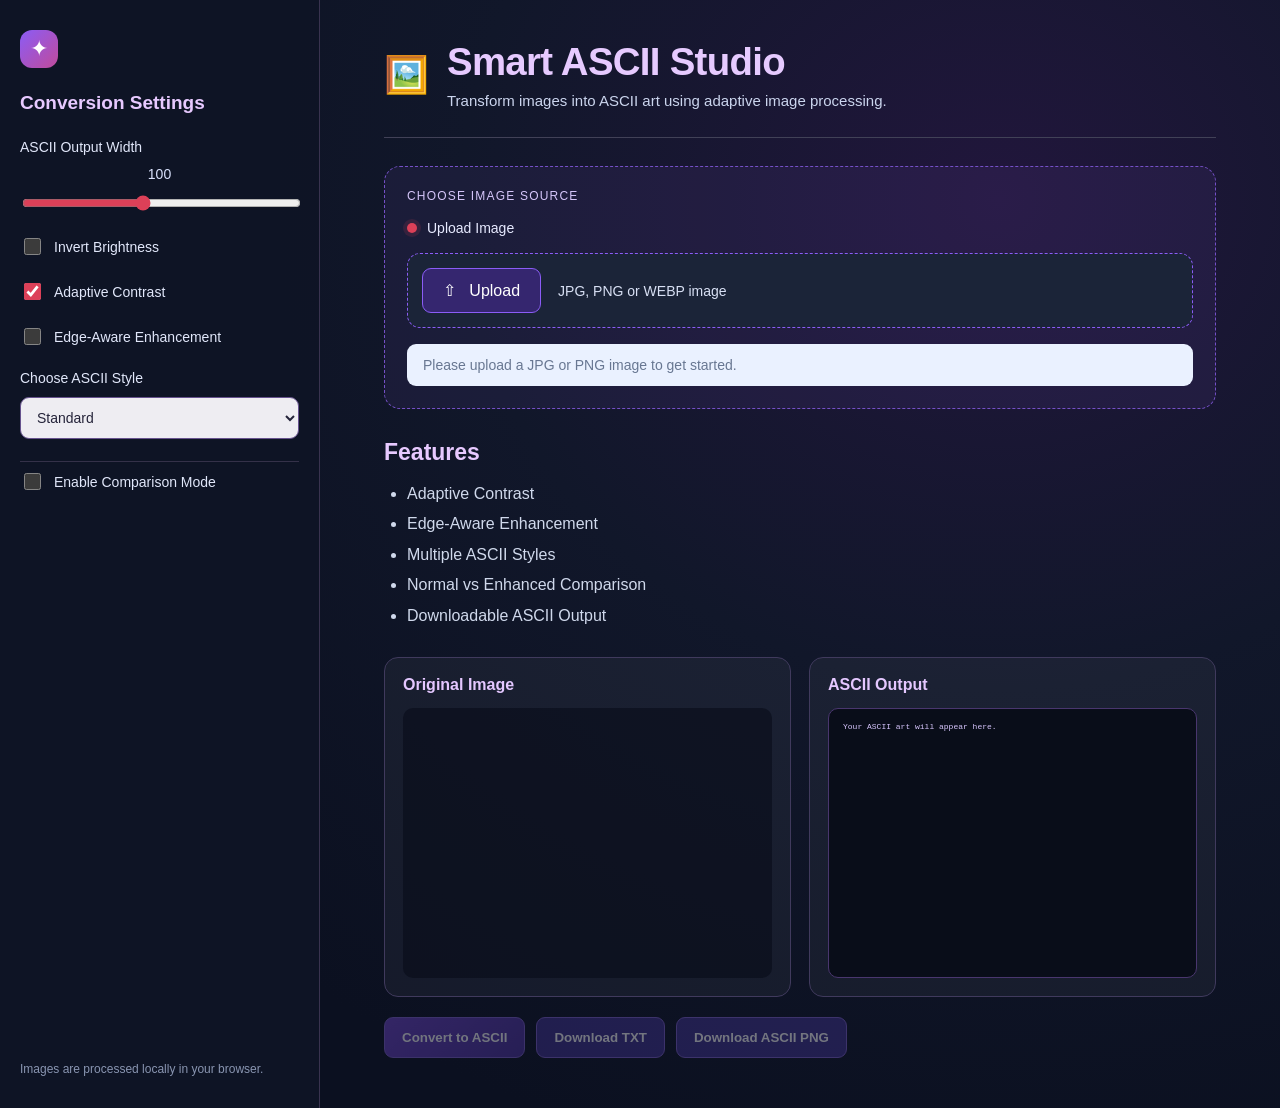
<file: index.html>
<!DOCTYPE html>
<html lang="en">
<head>
  <meta charset="UTF-8">
  <meta name="viewport" content="width=device-width, initial-scale=1.0">
  <meta name="theme-color" content="#0d1223">
  <title>Smart ASCII Studio</title>
  <link rel="stylesheet" href="style.css">
</head>
<body>
  <div class="app-shell">
    <aside class="sidebar">
      <div class="brand-mark">✦</div>
      <h2>Conversion Settings</h2>

      <div class="setting-block">
        <label for="width">ASCII Output Width</label>
        <div class="range-value"><output id="widthValue">100</output></div>
        <input id="width" type="range" min="40" max="180" value="100">
      </div>

      <label class="check-row"><input id="invert" type="checkbox"> <span>Invert Brightness</span></label>
      <label class="check-row"><input id="adaptive" type="checkbox" checked> <span>Adaptive Contrast</span></label>
      <label class="check-row"><input id="edge" type="checkbox"> <span>Edge-Aware Enhancement</span></label>

      <div class="setting-block">
        <label for="style">Choose ASCII Style</label>
        <select id="style">
          <option value="@%#*+=-:. ">Standard</option>
          <option value="$@B%8&WM#*oahkbdpqwmZO0QLCJUYXzcvunxrjft/\\|()1{}[]?-_+~<>i!lI;:,&quot;^`'. ">Detailed</option>
          <option value="#*:. ">Simple</option>
          <option value="█▓▒░ ">Blocks</option>
        </select>
      </div>

      <label class="check-row comparison-toggle">
        <input id="comparison" type="checkbox">
        <span>Enable Comparison Mode</span>
      </label>

      <div class="sidebar-note">Images are processed locally in your browser.</div>
    </aside>

    <main class="main-content">
      <header class="top-header">
        <div class="title-row">
          <div class="app-icon">🖼️</div>
          <div>
            <h1>Smart ASCII Studio</h1>
            <p>Transform images into ASCII art using adaptive image processing.</p>
          </div>
        </div>
      </header>

      <section class="upload-card">
        <div class="section-eyebrow">CHOOSE IMAGE SOURCE</div>
        <div class="source-choice"><span class="active-dot"></span> Upload Image</div>
        <label class="drop-zone" for="imageInput">
          <span class="upload-button">⇧ &nbsp; Upload</span>
          <span class="upload-help">JPG, PNG or WEBP image</span>
          <input id="imageInput" type="file" accept="image/png,image/jpeg,image/webp">
        </label>
        <p id="message" class="status-message">Please upload a JPG or PNG image to get started.</p>
      </section>

      <section class="features">
        <h2>Features</h2>
        <ul>
          <li>Adaptive Contrast</li>
          <li>Edge-Aware Enhancement</li>
          <li>Multiple ASCII Styles</li>
          <li>Normal vs Enhanced Comparison</li>
          <li>Downloadable ASCII Output</li>
        </ul>
      </section>

      <section id="singleResults" class="results-grid">
        <article class="result-card">
          <h3>Original Image</h3>
          <div class="image-stage"><img id="preview" alt="Selected image preview"></div>
        </article>
        <article class="result-card">
          <h3>ASCII Output</h3>
          <pre id="output">Your ASCII art will appear here.</pre>
        </article>
      </section>

      <section id="comparisonResults" class="comparison-grid" hidden>
        <article class="result-card">
          <h3>Normal ASCII</h3>
          <pre id="normalOutput">Normal conversion will appear here.</pre>
        </article>
        <article class="result-card">
          <h3>Enhanced ASCII</h3>
          <pre id="enhancedOutput">Enhanced conversion will appear here.</pre>
        </article>
      </section>

      <div class="download-row">
        <button id="convert" class="primary-button" disabled>Convert to ASCII</button>
        <button id="downloadTxt" disabled>Download TXT</button>
        <button id="downloadPng" disabled>Download ASCII PNG</button>
      </div>
      <canvas id="workCanvas" hidden></canvas>
      <canvas id="exportCanvas" hidden></canvas>
    </main>
  </div>
  <script src="app.js"></script>
</body>
</html>
</file>
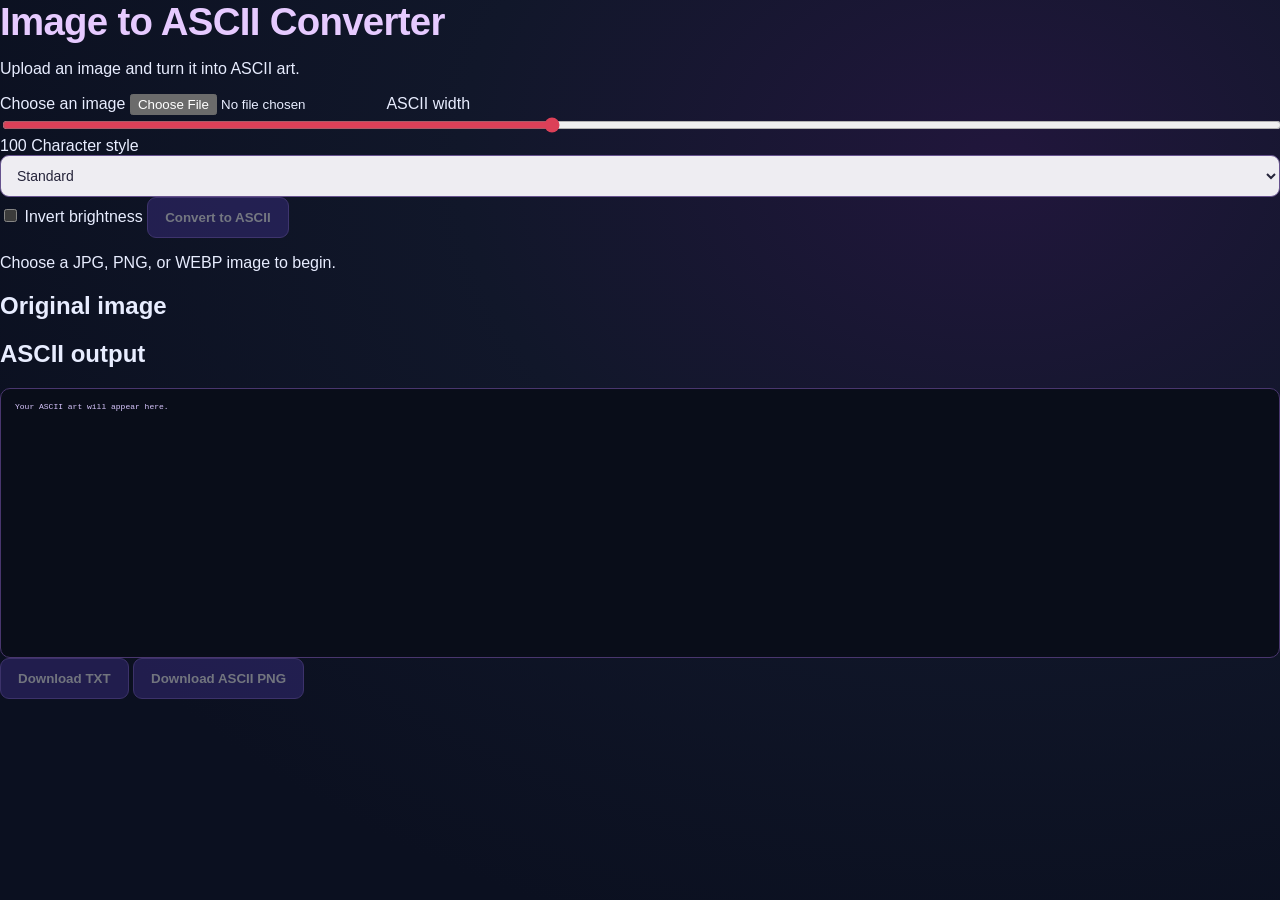
<file: index.html.html>
<!doctype html>
<html lang="en">
<head>
  <meta charset="UTF-8">
  <meta name="viewport" content="width=device-width, initial-scale=1.0">
  <title>Image to ASCII Converter</title>
  <link rel="stylesheet" href="style.css">
</head>
<body>
  <main class="container">
    <h1>Image to ASCII Converter</h1>
    <p class="intro">Upload an image and turn it into ASCII art.</p>

    <section class="controls">
      <label class="upload">
        <span>Choose an image</span>
        <input id="imageInput" type="file" accept="image/png,image/jpeg,image/webp">
      </label>

      <label class="setting">ASCII width
        <input id="width" type="range" min="40" max="180" value="100">
        <output id="widthValue">100</output>
      </label>

      <label class="setting">Character style
        <select id="style">
          <option value="@%#*+=-:. ">Standard</option>
          <option value="$@B%8&WM#*oahkbdpqwmZO0QLCJUYXzcvunxrjft/\\|()1{}[]?-_+~<>i!lI;:,\\"^`'. ">Detailed</option>
          <option value="#*:. ">Simple</option>
          <option value="█▓▒░ ">Blocks</option>
        </select>
      </label>

      <label class="check"><input id="invert" type="checkbox"> Invert brightness</label>
      <button id="convert" disabled>Convert to ASCII</button>
    </section>

    <p id="message" role="status">Choose a JPG, PNG, or WEBP image to begin.</p>

    <section class="preview-grid">
      <div class="panel">
        <h2>Original image</h2>
        <img id="preview" alt="Selected image preview">
      </div>
      <div class="panel">
        <h2>ASCII output</h2>
        <pre id="output">Your ASCII art will appear here.</pre>
      </div>
    </section>

    <div class="downloads">
      <button id="downloadTxt" disabled>Download TXT</button>
      <button id="downloadPng" disabled>Download ASCII PNG</button>
    </div>
  </main>
  <canvas id="canvas" hidden></canvas>
  <script src="app.js"></script>
</body>
</html>
</file>
<file: style.css>
* { box-sizing: border-box; }

:root {
  color-scheme: dark;
  --bg: #0b1020;
  --panel: #11182b;
  --panel-2: #1b2438;
  --purple: #8b5cf6;
  --purple-light: #d9c2ff;
  --text: #e8edff;
  --muted: #b8c4df;
  --red: #dc4058;
}

body {
  margin: 0;
  min-height: 100vh;
  color: var(--text);
  background: radial-gradient(ellipse at 78% 18%, #21163c 0%, #11172a 38%, var(--bg) 78%);
  font-family: "Segoe UI", Arial, sans-serif;
}

.app-shell {
  display: grid;
  grid-template-columns: 320px minmax(0, 1fr);
  min-height: 100vh;
}

.sidebar {
  background: rgba(15, 20, 38, .97);
  border-right: 1px solid #39334f;
  padding: 30px 20px;
  display: flex;
  flex-direction: column;
  gap: 22px;
}

.brand-mark {
  width: 38px;
  height: 38px;
  display: grid;
  place-items: center;
  border-radius: 12px;
  color: white;
  background: linear-gradient(135deg, #8b5cf6, #c04b9b);
  font-size: 22px;
}

.sidebar h2 {
  color: #e7c9ff;
  font-size: 19px;
  margin: 2px 0 3px;
}

.setting-block { display: flex; flex-direction: column; gap: 11px; }
.setting-block > label { color: #e1e7fa; font-size: 14px; }
.range-value { text-align: center; color: #dce4ff; font-size: 14px; }

input[type="range"] { width: 100%; accent-color: var(--red); cursor: pointer; }

.check-row {
  display: flex;
  align-items: center;
  gap: 10px;
  color: #e1e7fa;
  font-size: 14px;
  cursor: pointer;
}
.check-row input { width: 17px; height: 17px; accent-color: var(--red); }

select {
  width: 100%;
  padding: 11px 12px;
  border-radius: 9px;
  border: 1px solid #66528e;
  background: #eeedf2;
  color: #25243a;
  font-size: 14px;
}

.comparison-toggle {
  padding-top: 8px;
  border-top: 1px solid #343149;
}

.sidebar-note {
  margin-top: auto;
  color: #8995b1;
  font-size: 12px;
  line-height: 1.5;
}

.main-content { min-width: 0; padding: 36px clamp(22px, 5vw, 76px) 50px; }

.top-header {
  padding: 4px 0 28px;
  border-bottom: 1px solid #414157;
  margin-bottom: 28px;
}

.title-row { display: flex; align-items: center; gap: 18px; }
.app-icon { font-size: 36px; }
h1 { color: #e6caff; font-size: clamp(28px, 3vw, 42px); margin: 0 0 8px; letter-spacing: -.7px; }
.top-header p { color: #cbd5ee; margin: 0; font-size: 15px; }

.upload-card {
  padding: 22px;
  border: 1px solid #7550c7;
  border-style: dashed;
  border-radius: 16px;
  background: rgba(105, 74, 169, .12);
}

.section-eyebrow { color: #d5c6fa; font-size: 12px; letter-spacing: 1.2px; margin-bottom: 17px; }
.source-choice { display: flex; align-items: center; gap: 10px; margin-bottom: 17px; color: #e7eaff; font-size: 14px; }
.active-dot { width: 10px; height: 10px; border-radius: 50%; background: var(--red); box-shadow: 0 0 0 4px rgba(220,64,88,.14); }

.drop-zone {
  display: flex;
  align-items: center;
  flex-wrap: wrap;
  gap: 17px;
  padding: 14px;
  border: 1px dashed #8b5cf6;
  border-radius: 13px;
  background: #1b2438;
  cursor: pointer;
}
.drop-zone input { display: none; }
.upload-button {
  padding: 12px 20px;
  border: 1px solid #8b5cf6;
  border-radius: 9px;
  background: #35266f;
  color: white;
}
.upload-help { color: #d8e0f4; font-size: 14px; }
.status-message {
  margin: 16px 0 0;
  padding: 13px 16px;
  border-radius: 9px;
  background: #eaf1ff;
  color: #687792;
  font-size: 14px;
}

.features { margin: 30px 0 26px; }
.features h2 { color: #e7c9ff; margin: 0 0 13px; font-size: 23px; }
.features ul { margin: 0; padding-left: 23px; color: #d0d9ec; line-height: 1.9; }

.results-grid, .comparison-grid {
  display: grid;
  grid-template-columns: repeat(2, minmax(0, 1fr));
  gap: 18px;
  margin-top: 24px;
}
.result-card {
  min-width: 0;
  padding: 18px;
  border: 1px solid #403a5d;
  border-radius: 14px;
  background: rgba(255,255,255,.045);
}
.result-card h3 { color: #e4c7ff; font-size: 16px; margin: 0 0 14px; }
.image-stage {
  min-height: 270px;
  display: grid;
  place-items: center;
  background: rgba(6, 10, 22, .55);
  border-radius: 10px;
  padding: 10px;
}
#preview { display: none; max-width: 100%; max-height: 430px; object-fit: contain; border-radius: 8px; }
pre {
  min-height: 270px;
  max-height: 520px;
  overflow: auto;
  margin: 0;
  padding: 14px;
  border: 1px solid #49366e;
  border-radius: 10px;
  background: #090d19;
  color: #d9c7ff;
  font: 8px/1.12 "Courier New", monospace;
  white-space: pre;
}
[hidden] { display: none !important; }

.download-row { display: flex; flex-wrap: wrap; gap: 11px; margin-top: 20px; }
button {
  border: 1px solid #8061d0;
  border-radius: 9px;
  padding: 12px 17px;
  color: #fff;
  background: #40318d;
  font-weight: 600;
  cursor: pointer;
}
button:hover:not(:disabled) { background: #6047bd; }
button:disabled { opacity: .42; cursor: not-allowed; }
.primary-button { background: linear-gradient(135deg, #6c43c5, #4c329c); }

@media (max-width: 900px) {
  .app-shell { grid-template-columns: 1fr; }
  .sidebar { border-right: 0; border-bottom: 1px solid #39334f; }
  .sidebar-note { margin-top: 0; }
}
@media (max-width: 650px) {
  .main-content { padding: 25px 16px 35px; }
  .results-grid, .comparison-grid { grid-template-columns: 1fr; }
  .title-row { align-items: flex-start; }
}
</file>
